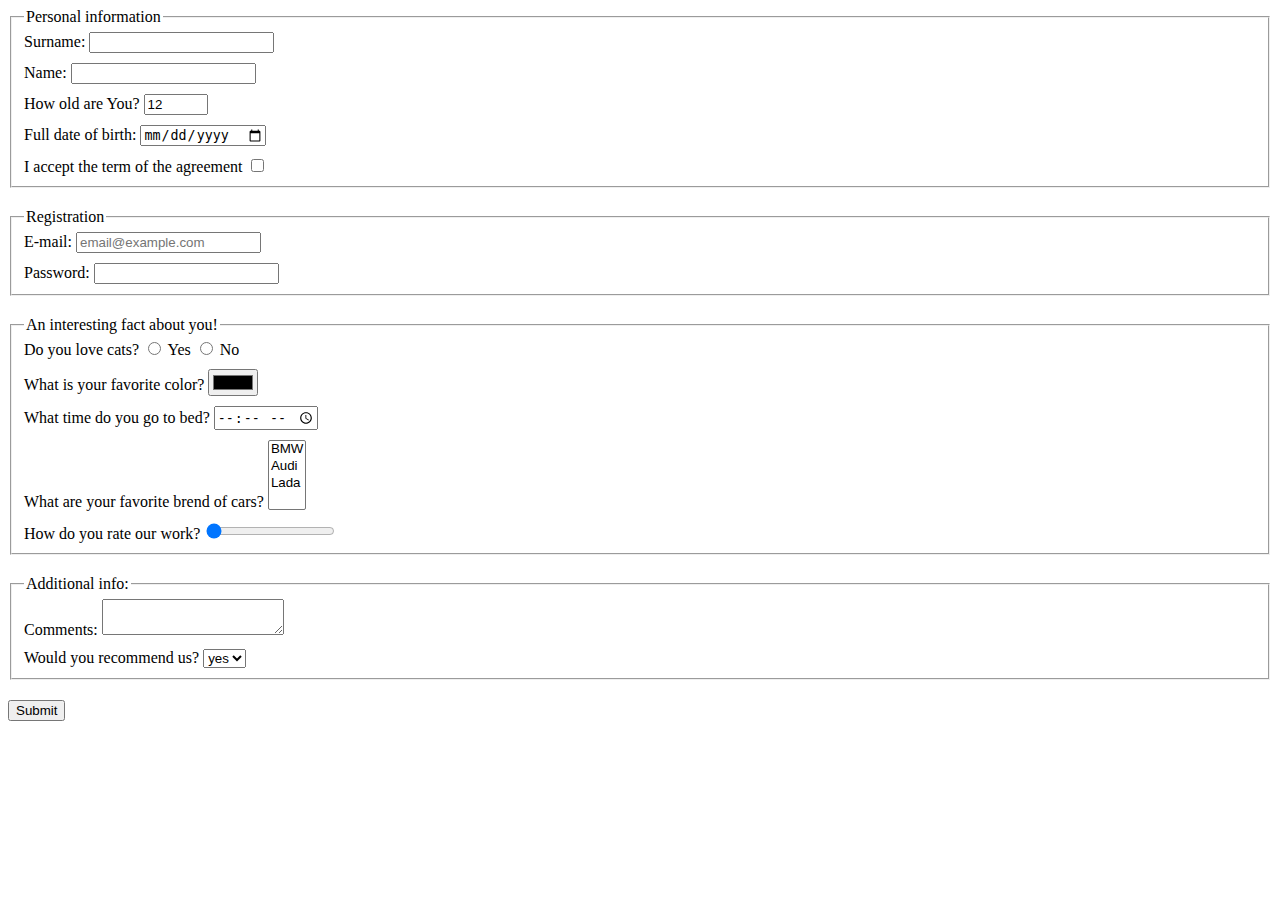
<file: index.html>
<!doctype html><html lang="en"><head><meta charset="UTF-8"><meta name="viewport" content="width=device-width, user-scalable=no, initial-scale=1.0, maximum-scale=1.0, minimum-scale=1.0"><meta http-equiv="X-UA-Compatible" content="ie=edge"><title>HTML Form</title><link rel="stylesheet" href="style.33dd8545.css"></head><body> <form action="https://mate-academy-form-lesson.herokuapp.com/create-application" method="get"> <fieldset class="part"> <legend class="info"> Personal information </legend> <label> Surname: <input type="text" name="surname"> </label> <label class="content"> Name: <input type="text" name="name"> </label> <label class="content"> How old are You? <input type="number" min="10" max="100" value="12" name="age"> </label> <label class="content"> Full date of birth: <input type="date" name="birthed"> </label> <label class="content"> I accept the term of the agreement <input type="checkbox" name="terms"> </label> </fieldset> <fieldset class="part"> <legend class="info"> Registration </legend> <label> E-mail: <input type="email" name="email" placeholder="email@example.com" required> </label> <label class="content"> Password: <input type="password" name="password" required> </label> </fieldset> <fieldset class="part"> <legend class="info"> An interesting fact about you! </legend> <label> Do you love cats? <input type="radio" name="cats" value="y"> Yes <input type="radio" name="cats" value="n"> No </label> <label class="content"> What is your favorite color? <input type="color" name="color"> </label> <label class="content"> What time do you go to bed? <input type="time" name="time" min="09:00" max="24:00" placeholder="--:--:--"> </label> <label class="content"> What are your favorite brend of cars? <select name="cars" multiple> <option>BMW</option> <option>Audi</option> <option>Lada</option> </select> </label> <label class="content"> How do you rate our work? <input type="range" min="0" max="100" name="rate" value="0"> </label> </fieldset> <fieldset class="part"> <legend class="info"> Additional info: </legend> <label> Comments: <textarea name="comments" autocomplete="off">
          </textarea> </label> <label class="content"> Would you recommend us? <select name="changecolor"> <option value="yes">yes</option> <option value="no">no</option> </select> </label> </fieldset> <button type="submit">Submit</button> </form> </body></html>
</file>
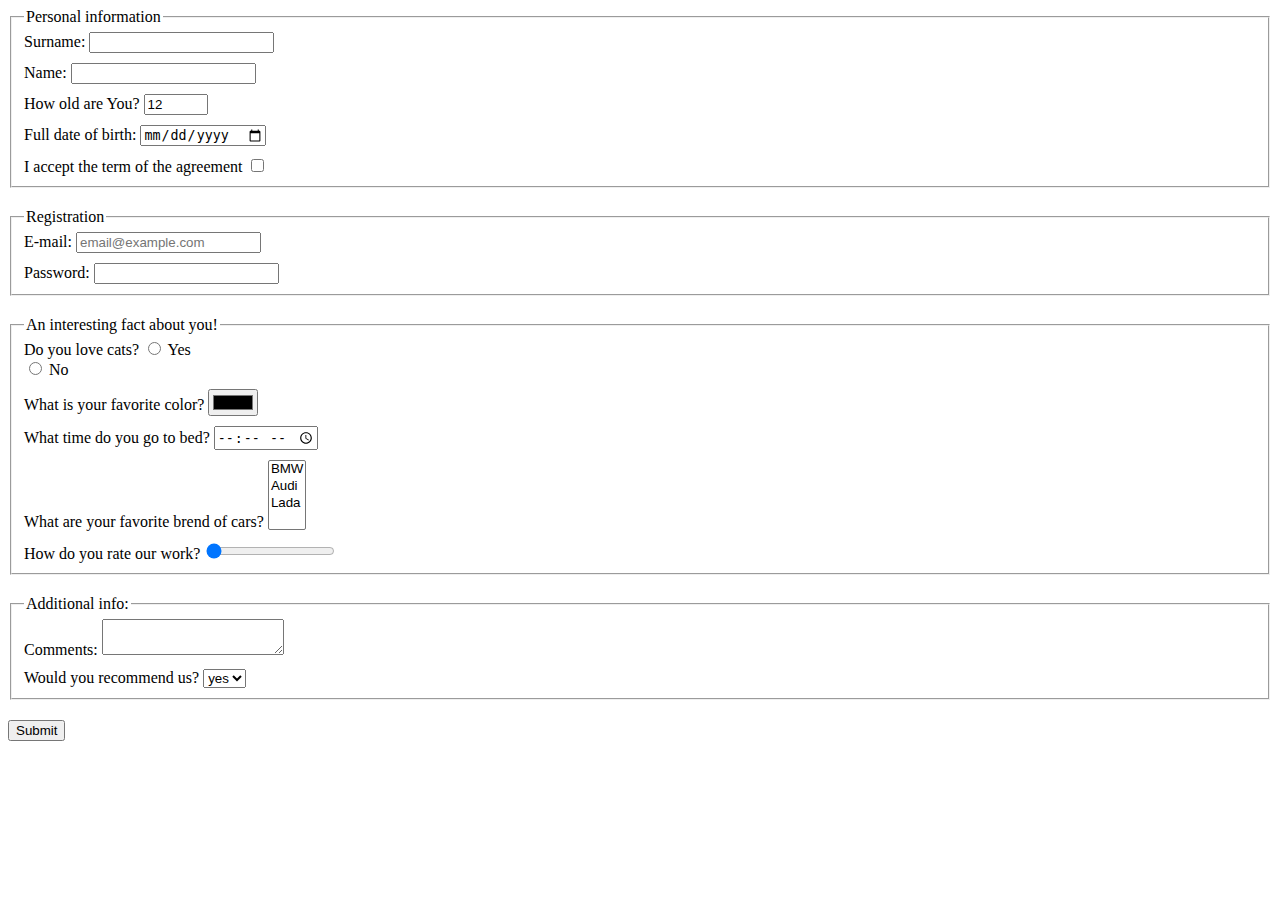
<file: src/index.html>
<!doctype html>
<html lang="en">
  <head>
    <meta charset="UTF-8">
    <meta
      name="viewport"
      content="width=device-width, user-scalable=no, initial-scale=1.0, maximum-scale=1.0, minimum-scale=1.0"
    >
    <meta
      http-equiv="X-UA-Compatible"
      content="ie=edge"
    >
    <title>HTML Form</title>
    <link
      rel="stylesheet"
      href="./style.css"
    >
  </head>
  <body>
    <form
      action="https://mate-academy-form-lesson.herokuapp.com/create-application"
      method="get"
    >
      <fieldset class="part">
        <legend class="info">
          Personal information
        </legend>

        <label class="label">
          Surname:
          <input
            type="text"
            name="surname"
          >
        </label>

        <label class="content">
          Name:
          <input
            type="text"
            name="name"
          >
        </label>

        <label class="content">
          How old are You?
          <input
            type="number"
            min="10"
            max="100"
            value="12"
            name="age"
          >
        </label>

        <label class="content">
          Full date of birth:
          <input
            type="date"
            name="birthed"
          >
        </label>

        <label class="content">
          I accept the term of the agreement
          <input
            type="checkbox"
            name="terms"
          >
        </label>
      </fieldset>

      <fieldset class="part">
        <legend class="info">
          Registration
        </legend>

        <label class="label">
          E-mail:
          <input
            type="email"
            name="email"
            placeholder="email@example.com"
            required
          >
        </label>

        <label class="content">
          Password:
          <input
            type="password"
            name="password"
            required
          >
        </label>
      </fieldset>

      <fieldset class="part">
        <legend class="info">
          An interesting fact about you!
        </legend>

        <label class="label">
          Do you love cats?
          <input
            type="radio"
            name="cats"
            value="y"
          >
            Yes
        </label>
        <label class="label">
          <input
            type="radio"
            name="cats"
            value="n"
          >
            No
        </label>

        <label class="content">
          What is your favorite color?
          <input
            type="color"
            name="color"
          >
        </label>

        <label class="content">
          What time do you go to bed?
          <input
            type="time"
            name="time"
            min="09:00"
            max="24:00"
            placeholder="--:--:--"
          >
        </label>

        <label class="content">
          What are your favorite brend of cars?
          <select
            name="cars"
            multiple
          >
            <option>BMW</option>

            <option>Audi</option>

            <option>Lada</option>
          </select>
        </label>

        <label class="content">
          How do you rate our work?
          <input
            type="range"
            min="0"
            max="100" name="rate"
            value="0"
          >
        </label>
      </fieldset>

      <fieldset class="part">
        <legend class="info">
          Additional info:
        </legend>

        <label class="label">
          Comments:
          <textarea
            name="comments"
            autocomplete="off"
          >
          </textarea>
        </label>

        <label class="content">
          Would you recommend us?
          <select name="changecolor">
            <option value="yes">yes</option>
            <option value="no">no</option>
          </select>
        </label>
      </fieldset>

      <button type="submit" >Submit</button>
    </form>
  </body>
</html>
</file>
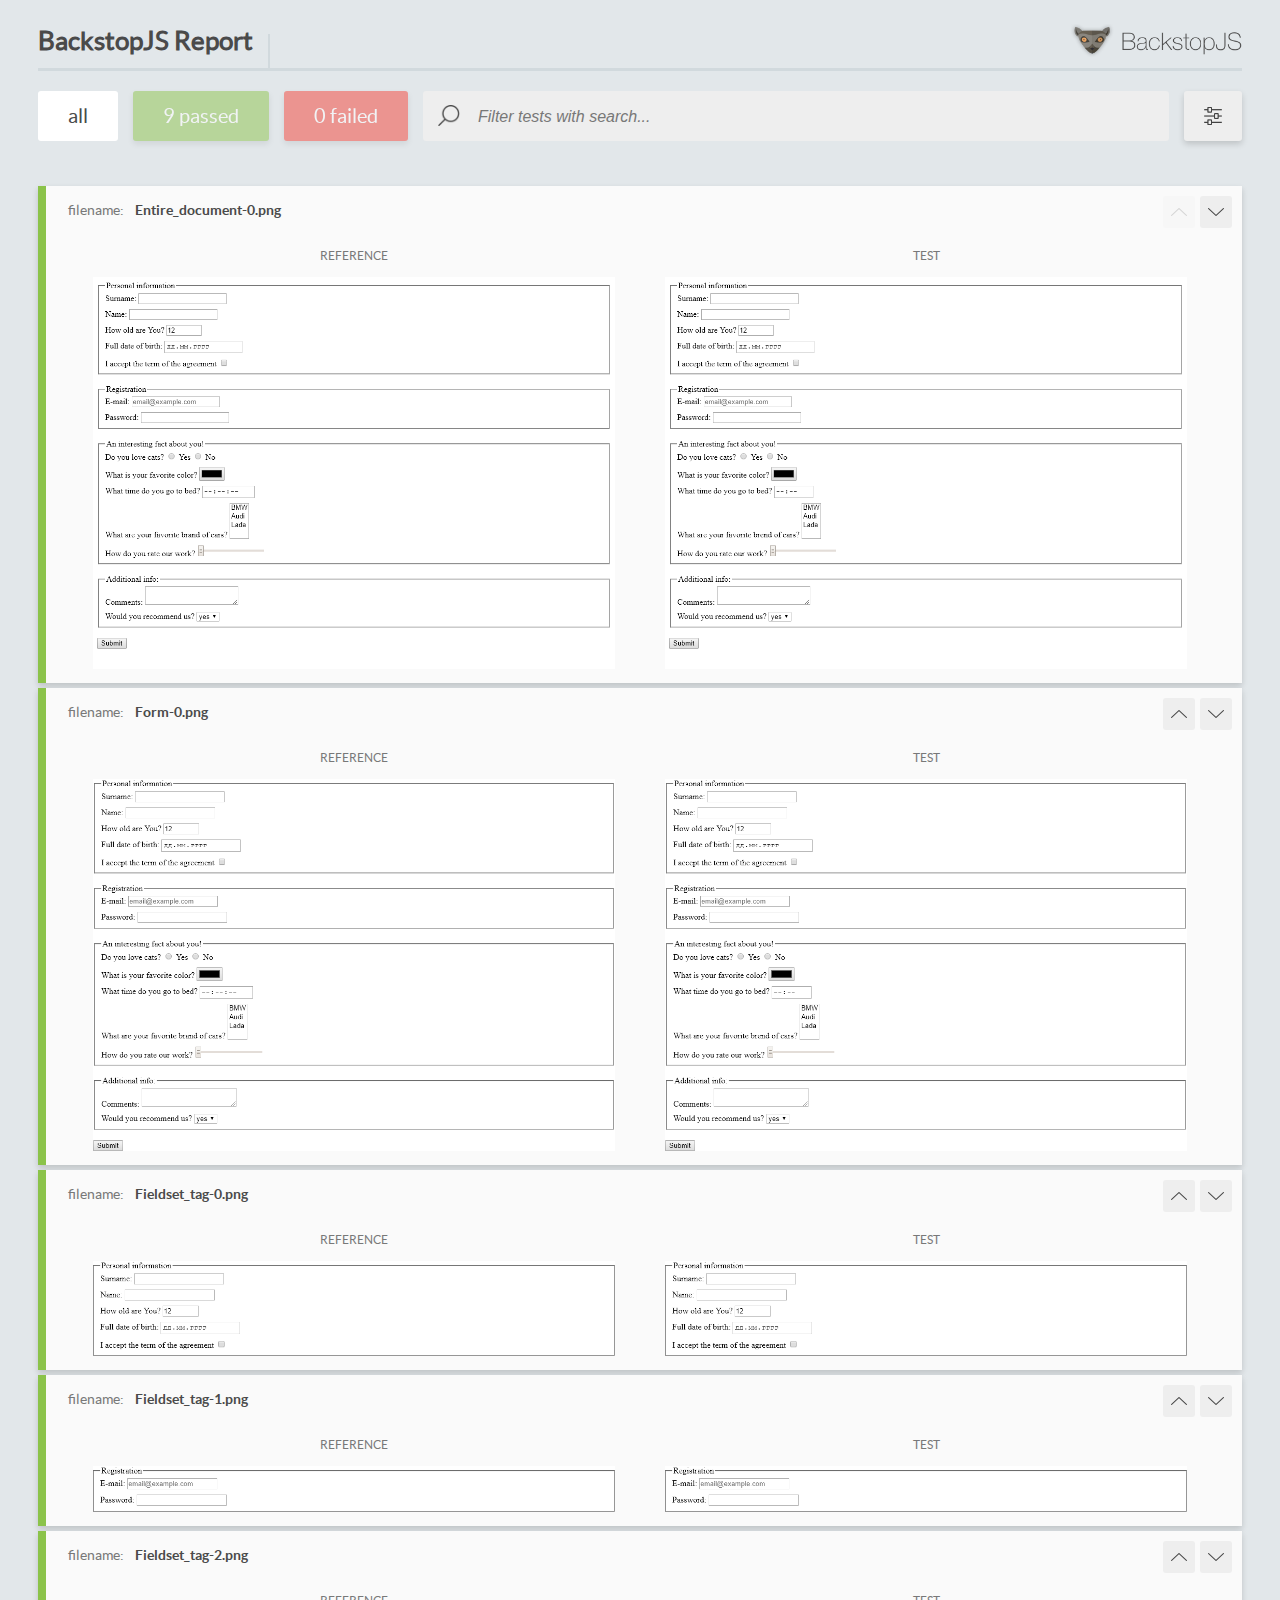
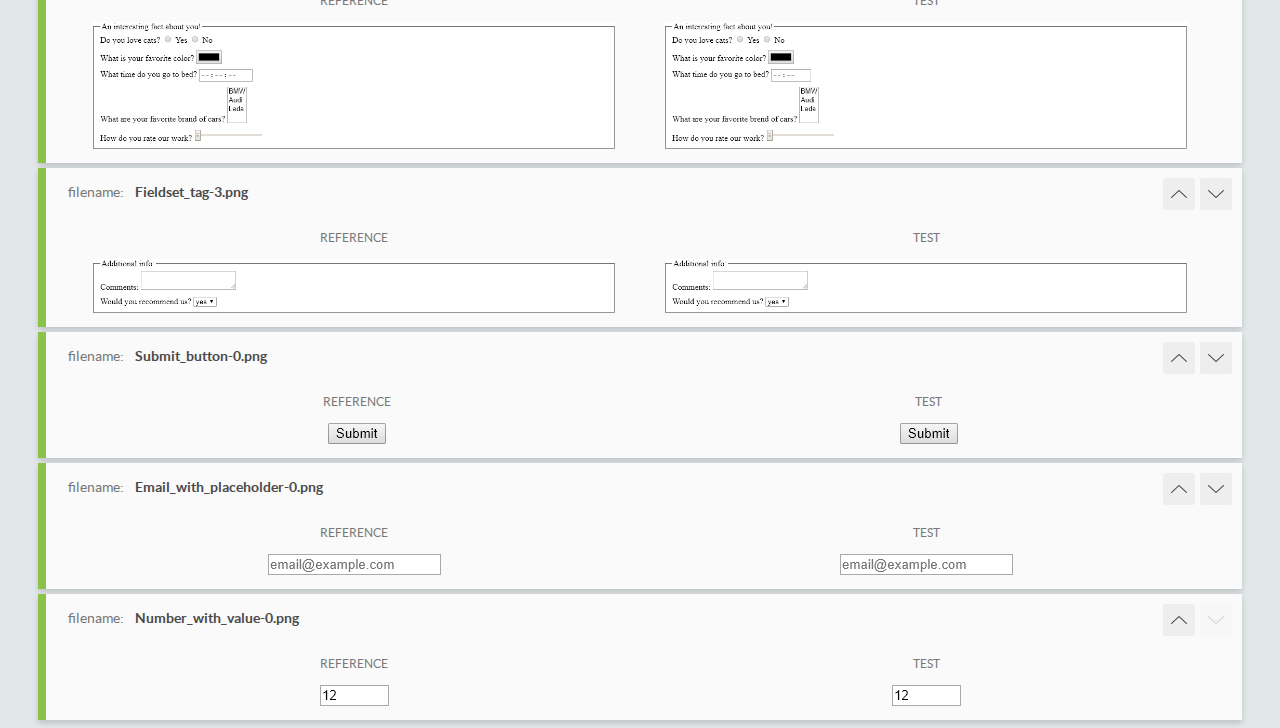
<file: report/html_report/index.html>
<!DOCTYPE html>
<html>
  <head>
    <meta charset="utf-8">
    <title>BackstopJS Report</title>

    <style>
      @font-face {
          font-family: 'latoregular';
          src: url('./assets/fonts/lato-regular-webfont.woff2') format('woff2'),
              url('./assets/fonts/lato-regular-webfont.woff') format('woff');
          font-weight: 400;
          font-style: normal;
      }
      @font-face {
          font-family: 'latobold';
          src: url('./assets/fonts/lato-bold-webfont.woff2') format('woff2'),
              url('./assets/fonts/lato-bold-webfont.woff') format('woff');
          font-weight: 700;
          font-style: normal;
      }

      .ReactModal__Body--open {
          overflow: hidden;
      }
      .ReactModal__Body--open .header {
        display: none;
      }

    </style>
  </head>
  <body style="background-color: #E2E7EA">
    <div id="root">

    </div>
    <script type="text/javascript">
      function report (report) { // eslint-disable-line no-unused-vars
        window.tests = report;
      }
    </script>
    <script type="text/javascript" src="config.js"></script>
    <script type="text/javascript" src="index_bundle.js"></script>
  </body>
</html>
</file>
<file: style.33dd8545.css>
.part{margin-top:8px;margin-bottom:20px;padding-left:12px}.content{margin-top:10px}.content,label{display:block}
/*# sourceMappingURL=style.33dd8545.css.map */
</file>
<file: src/style.css>
.part {
  margin-top: 8px;
  margin-bottom: 20px;
  padding-left: 12px;
}

.content {
  margin-top: 10px;
  display: block;
}

.label {
  display: block;
}
</file>
